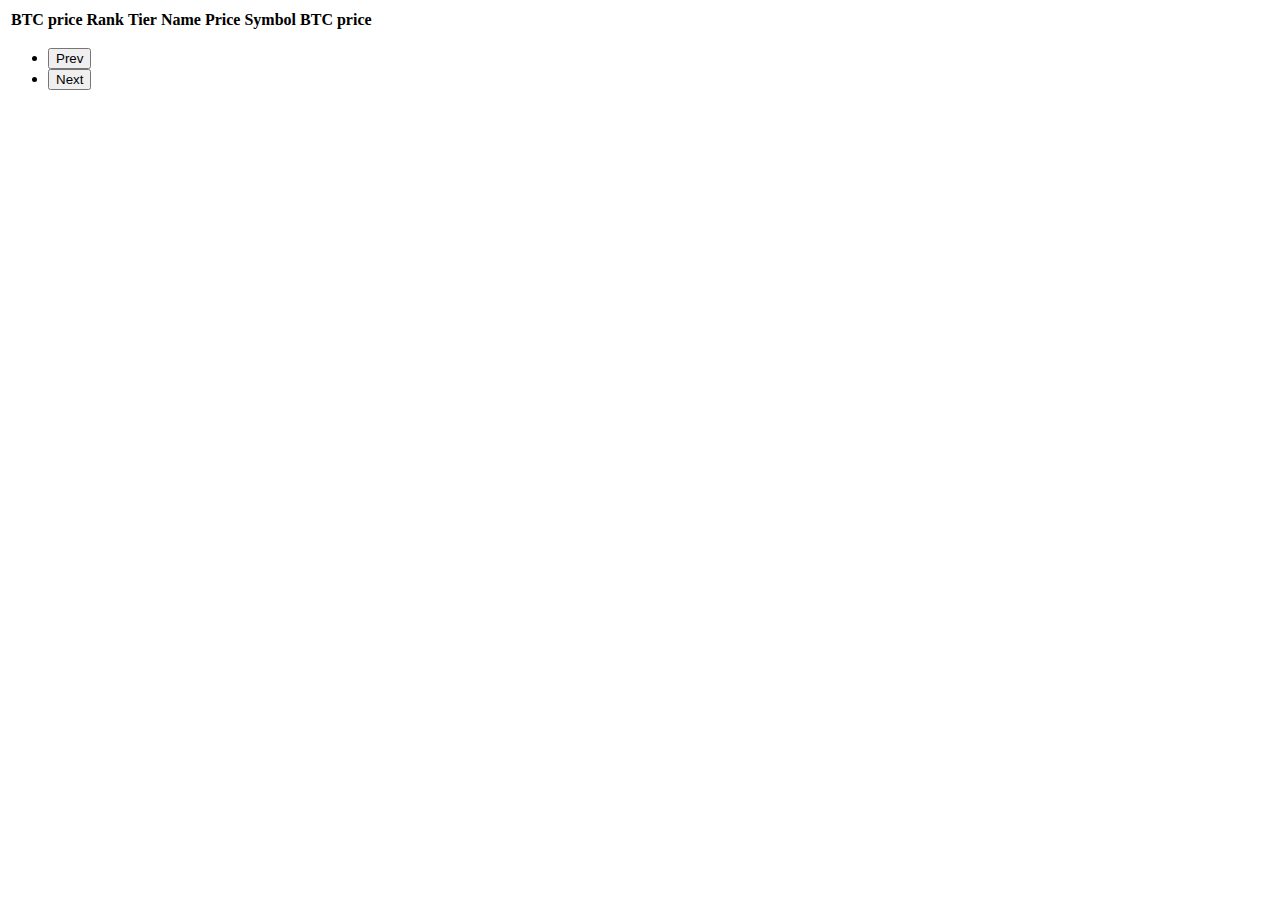
<file: fetch/index.html>
<!DOCTYPE html>
<html lang="en">

<head>
    <meta charset="UTF-8">
    <meta http-equiv="X-UA-Compatible" content="IE=edge">
    <meta name="viewport" content="width=device-width, initial-scale=1.0">
    <link href="https://cdn.jsdelivr.net/npm/bootstrap@5.0.2/dist/css/bootstrap.min.css" rel="stylesheet"
        integrity="sha384-EVSTQN3/azprG1Anm3QDgpJLIm9Nao0Yz1ztcQTwFspd3yD65VohhpuuCOmLASjC" crossorigin="anonymous">
    <title>Document</title>
</head>

<body>
    <div class="container md-5 mb-5">
        <table class="table table-dark table-striped">
           <thead>
            <tr>
                <th scope="col">BTC price</th>
                <th scope="col">Rank</th>
                <th scope="col">Tier</th>
                <th scope="col">Name</th>
                <th scope="col">Price</th>
                <th scope="col">Symbol</th>
                <th scope="col">BTC price</th>
            </tr>
           </thead> 
           <tbody id="data">

           </tbody>
        </table>
        <nav>
            <ul class="pagination">
                <li class="page-item">
                    <button class="page-link mx-2" id="prevButton">Prev</button>
                </li>
                <li class="page-item">
                    <button class="page-link mx-2"  id="nextButton">Next</button>
                </li>
            </ul>
        </nav>
    </div>
</body>
<script src="index.js"></script>
</html>
</file>
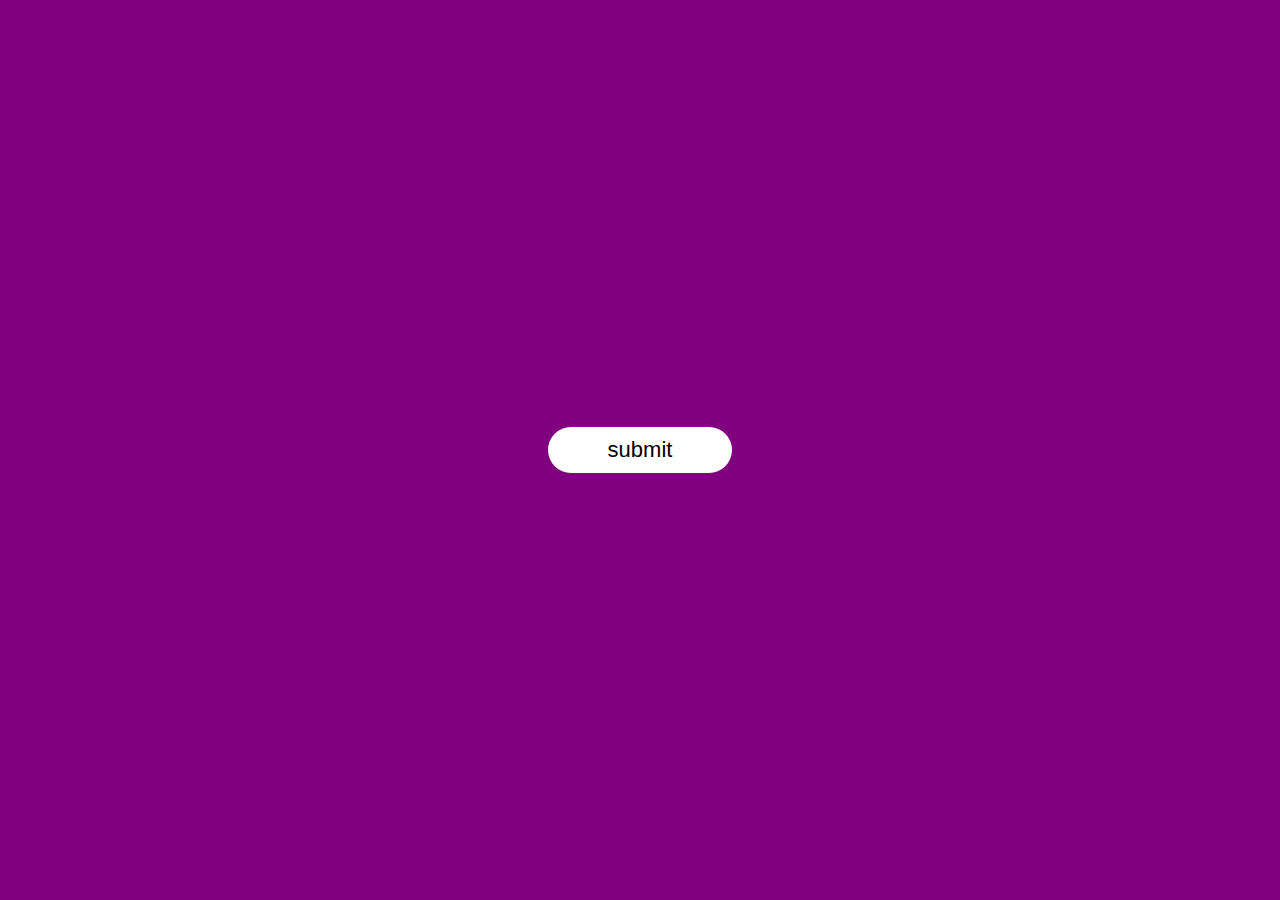
<file: popup/index.html>
<!DOCTYPE html>
<html lang="en">
<head>
    <meta charset="UTF-8">
    <meta http-equiv="X-UA-Compatible" content="IE=edge">
    <meta name="viewport" content="width=device-width, initial-scale=1.0">
    <title>Document</title>
    <link rel="stylesheet" href="index.css">
</head>
<body>
    <div class="contaner">
        <button type="submit" class="btn" onclick="openPopup()">submit</button>
        <div class="popup" id="popup">
            <img src="r.jpg" alt="">
            <h2>Thank You</h2>
            <p>Your details has been successfully submitted. Thanks!</p>
            <button type="button" onclick="closePopup()">ok</button>
        </div>
    </div>
    <script>
       let popup=document.getElementById('popup')

       function openPopup(){
        popup.classList.add("open-popup");
       }
       function closePopup(){
        popup.classList.remove("open-popup")
       }
    </script>
</body>
</html>
</file>
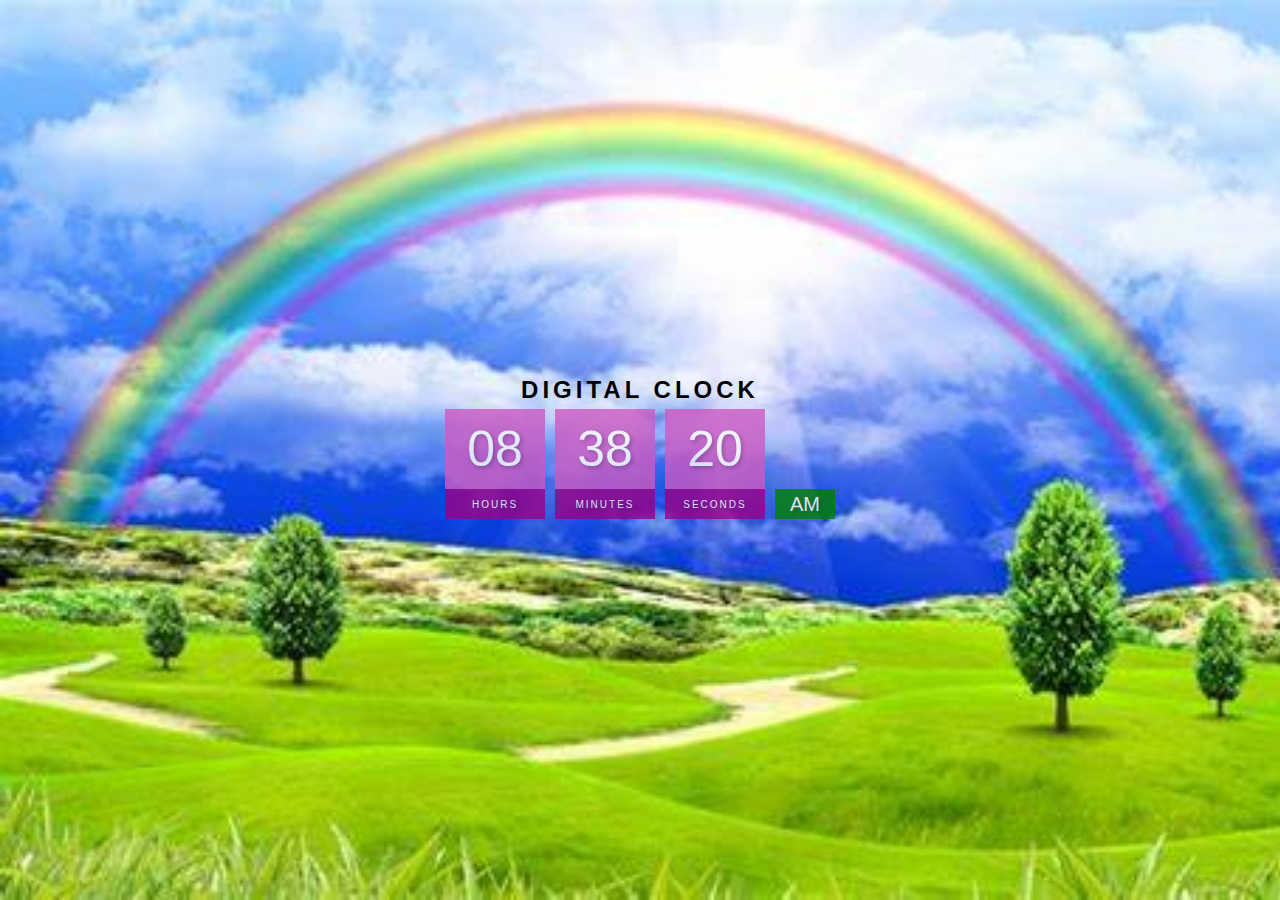
<file: project-1/index.html>
<!DOCTYPE html>
<html lang="en">

<head>
    <meta charset="UTF-8">
    <meta http-equiv="X-UA-Compatible" content="IE=edge">
    <meta name="viewport" content="width=device-width, initial-scale=1.0">
    <title>Digital Clock</title>
    <link rel="stylesheet" href="index.css">
</head>

<body>
    <h2>Digital Clock</h2>
    <div class="clock">
        <div>
            <span id="hour">00</span>
            <span class="text">Hours</span>
        </div>
        <div>
            <span id="minutes">00</span>
            <span class="text">Minutes</span>
        </div>
        <div>
            <span id="seconds">00</span>
            <span class="text">Seconds</span>
        </div>
        <div>
            <span id="ampm">AM</span>
        </div>
    </div>
</body>
<script src="index.js"></script>
</html>
</file>
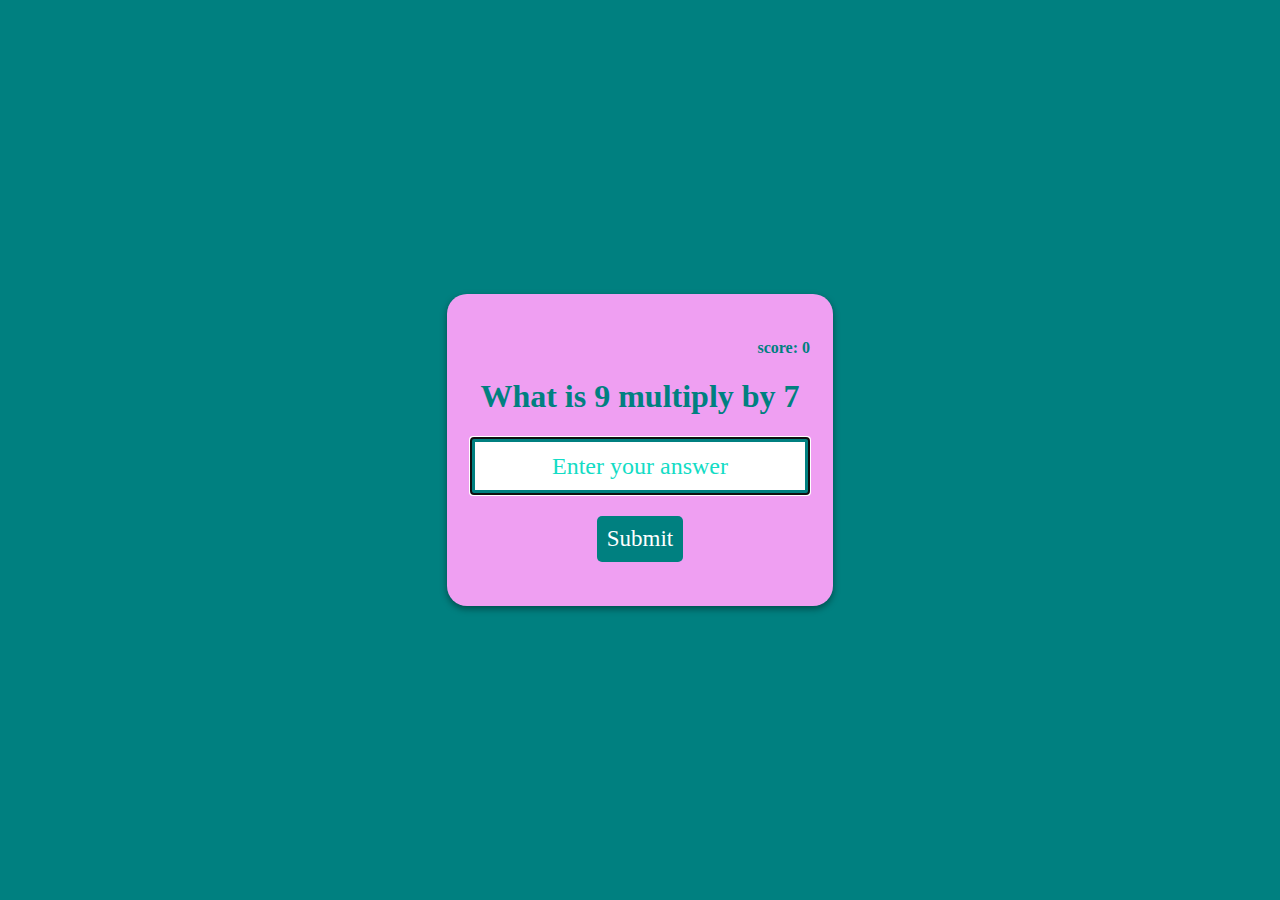
<file: project-2/index.html>
<!DOCTYPE html>
<html lang="en">
<head>
    <meta charset="UTF-8">
    <meta http-equiv="X-UA-Compatible" content="IE=edge">
    <meta name="viewport" content="width=device-width, initial-scale=1.0">
    <title>Multiplication app</title>
    <link rel="stylesheet" href="index.css">
</head>
<body>
    <form class="form" id="form"> 
        <h4 class="score" id="score">score:0</h4>
        <h1 id="question">
            What is 1 Multiply by 1?
        </h1>
        <input type="text" class="input" name="" id="input" placeholder="Enter your answer" autofocus autocomplete="off">
        <button class="btn" type="submit"> Submit </button>
    </form>

</body>
<script src="index.js"></script>
</html>
</file>
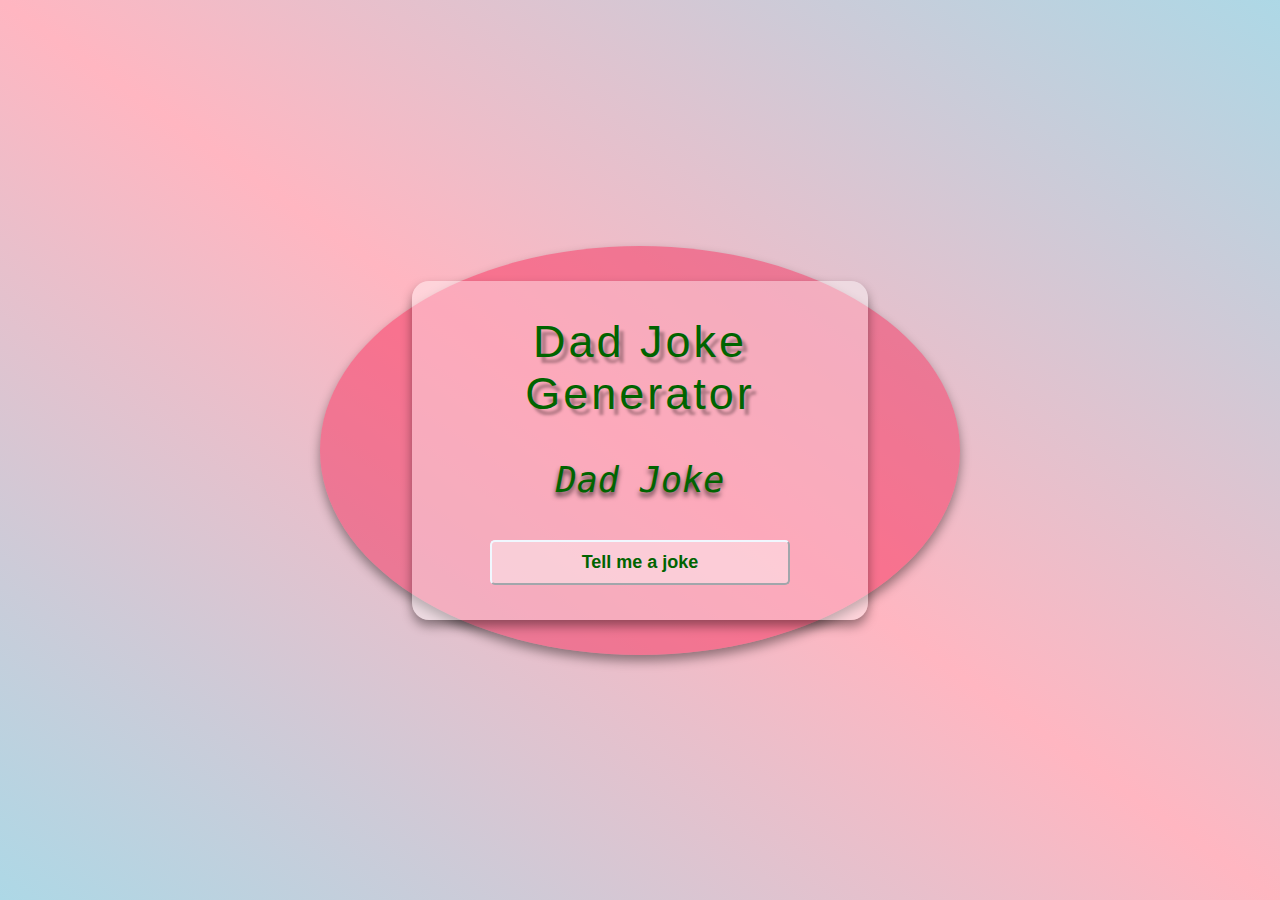
<file: Project/index.html>
<!DOCTYPE html>
<html lang="en">
<head>
    <meta charset="UTF-8">
    <meta http-equiv="X-UA-Compatible" content="IE=edge">
    <meta name="viewport" content="width=device-width, initial-scale=1.0">
    <title>Document</title>
    <link rel="stylesheet" href="style.css">
</head>
<body>
    <div class="container">
        <div class="main">
            <h1 class="head">Dad Joke Generator</h1>
            <p class="joke" id="joke">
                Dad Joke
            </p>
            <button class="btn" id="btn">Tell me a joke</button>
        </div>
    </div>
</body>
<script src="index.js"></script>
</html>
</file>
<file: popup/index.css>
*{
    margin: 0;
    padding: 0;
    box-sizing: border-box;
    font-family: "poppins", sans-serif;
}
.contaner{
    width: 100%;
    height: 100vh;
    background-color: purple;
    align-items: center;
    display: flex;
    justify-content: center;
}
.btn{
    padding: 10px 60px;
    background-color: #fff;
    border: 0;
    outline: none;
    cursor: pointer;
    font-size: 22px;
    font-weight: 500;
    border-radius: 30px;
}
.popup{
    width: 399px;
    background-color: #fff;
    border-radius: 4px;
    position: absolute;
    top: 0;
    left: 50%;
    transform: translate(-50%, -50%)scale(0.1);
    text-align: center;
    padding: 0 30px 30px;
    color: #333;
    visibility: hidden;
    transition: tranform 0.4s, top 0.4s;
}
.open-popup{
    visibility: visible;
    top: 50%;
    transform: translate(-50%, -50%) scale(1);
}
.popup img{
    width: 180px;
    margin-top: -50px;
    border-radius: 100%;
    box-shadow: 0 3px 5px rgba(0, 0, 0, 0.3);
}
.popup h2{
    font-size: 45px;
    font-weight: 400;
    margin: 30px 0 10px;
}
.popup button{
    width: 100%;
    margin-top: 50px;
    padding: 10px 0;
    background: #6fd649;
    color: #fff;
    border: 0;
    outline: none;
    font-size: 19px;
    border-radius: 4px;
    cursor: pointer;
    box-shadow: 0 5px 5px rgba(0, 0, 0, 0.3);
}
</file>
<file: project-1/index.css>
* {
    margin: 0;
    padding: 0;
    box-sizing: border-box;
}

body {
    display: flex;
    flex-direction: column;
    background-image: url('img.jpeg');
    height: 100vh;
    margin: 0;
    align-items: center;
    background-repeat: no-repeat;
    justify-content: center;
    background-size: cover;
    font-family: sans-serif;
}

h2 {
    text-transform: uppercase;
    letter-spacing: 4px;
    font-size: 24px;
    text-align: center;
}

.clock {
    display: flex;

}

.clock div {
    margin: 5px;

}

.clock span {
    width: 100px;
    height: 80px;
    background: rgb(205, 90, 195);
    opacity: .8;
    color: white;
    display: flex;
    justify-content: center;
    align-items: center;
    font-size: 50px;
    text-shadow: 2px 2px 4px rgba(0, 0, 1, 0.3);
}

.clock .text {
    height: 30px;
    font-size: 10px;
    text-transform: uppercase;
    letter-spacing: 2px;
    background: rgb(154, 1, 134);
    opacity: 0.8;
}

.clock #ampm {
    bottom: 0;
    width: 60px;
    height: 30px;
    font-size: 20px;
    background: green;
    margin-top: 80px;
}
</file>
<file: project-2/index.css>
body{
    margin: 0;
    display: flex;
    justify-content: center;
    height: 100vh;
    align-items: center;
    text-align: center;
    background-color: teal;
    font-family: cursive;
}
.form{
    background-color: rgb(239, 159, 242);
    padding: 23px;
    box-shadow: 0 3px 7px rgba(0, 0, 0, .4);
    border-radius: 20px;
    margin: 12px;
color: teal;
}
.input{
    display: block;
    width: 100%;
    box-sizing: border-box;
    font-size: 24px;
    text-align: center;
    padding: 10px;
    border: solid 5px teal;
    color: teal;
}
.input::placeholder{
    color: rgb(19, 220, 197);
    font-family: cursive;
}

.btn{
    background-color: teal;
    color: white;
    padding: 10px;
    font-size: 23px;
    font-family: cursive;
    margin: 21px 0;
    border-radius: 5px;
    border: none;
    box-shadow: 0 3px 5p rgba(0, 0, 0, .4);
}
.btn:hover{
    filter: brightness(0.9);
}
.score{
    color: teal;
    text-align: right;
    
}
</file>
<file: Project/style.css>
*{
    margin: 0;
    padding: 0;
    box-sizing: border-box;
}

body{
    margin: 0;
    background: linear-gradient(to left bottom, lightblue, lightpink, lightblue);
    min-height: 100vh;
    display: flex;
    justify-content: center;
    align-items: center;
    font-family: monospace;


}

.container{
    background-color: rgba(245, 10, 65, 0.4);
    border-radius: 100%;
    width: 50%;
    text-align: center;
    color: darkgreen;
    padding: 35px;
    box-shadow: 0 6px 11px rgba(0, 0, 1, .4);
}
.main{
    background-color: rgba(255,255,255, .4);
    border-radius: 17px;
    width: 80%;
    text-align: center;
    color: darkgreen;
    padding: 35px;
    box-shadow: 0 6px 11px rgba(0, 0, 1, .4);
    margin: auto;  
}

.head{
    font-size: 45px;
    font-weight: 500;
    font-family: Impact, Haettenschweiler, 'Arial Narrow Bold', sans-serif;
    letter-spacing: 3px;
    text-shadow: 5px 6px 3px rgba(0,0,0,.3);
    
}

.joke{
    font-size: 35px;
    font-weight: 500;
    margin: 40px;
    font-style: italic;
    text-shadow: 0 4px 5px rgba(0, 0, 2, 0.701);
}

.btn{
    font-size: 18px;
    font-weight: 700;
    border-radius: 5px;

    cursor: pointer;
    padding: 10px;
    background-color: rgba(255,255,255, .4);
    border-color: aliceblue;
    text-decoration: uppercase;
    width: 300px;
    color: darkgreen;
}


.btn:hover{
background-color: rgba(255,255,255, .4);
box-shadow: 0 4px 5px rgba(0, 0, 0, .3);
transition: all 300ms ease;
}
</file>
